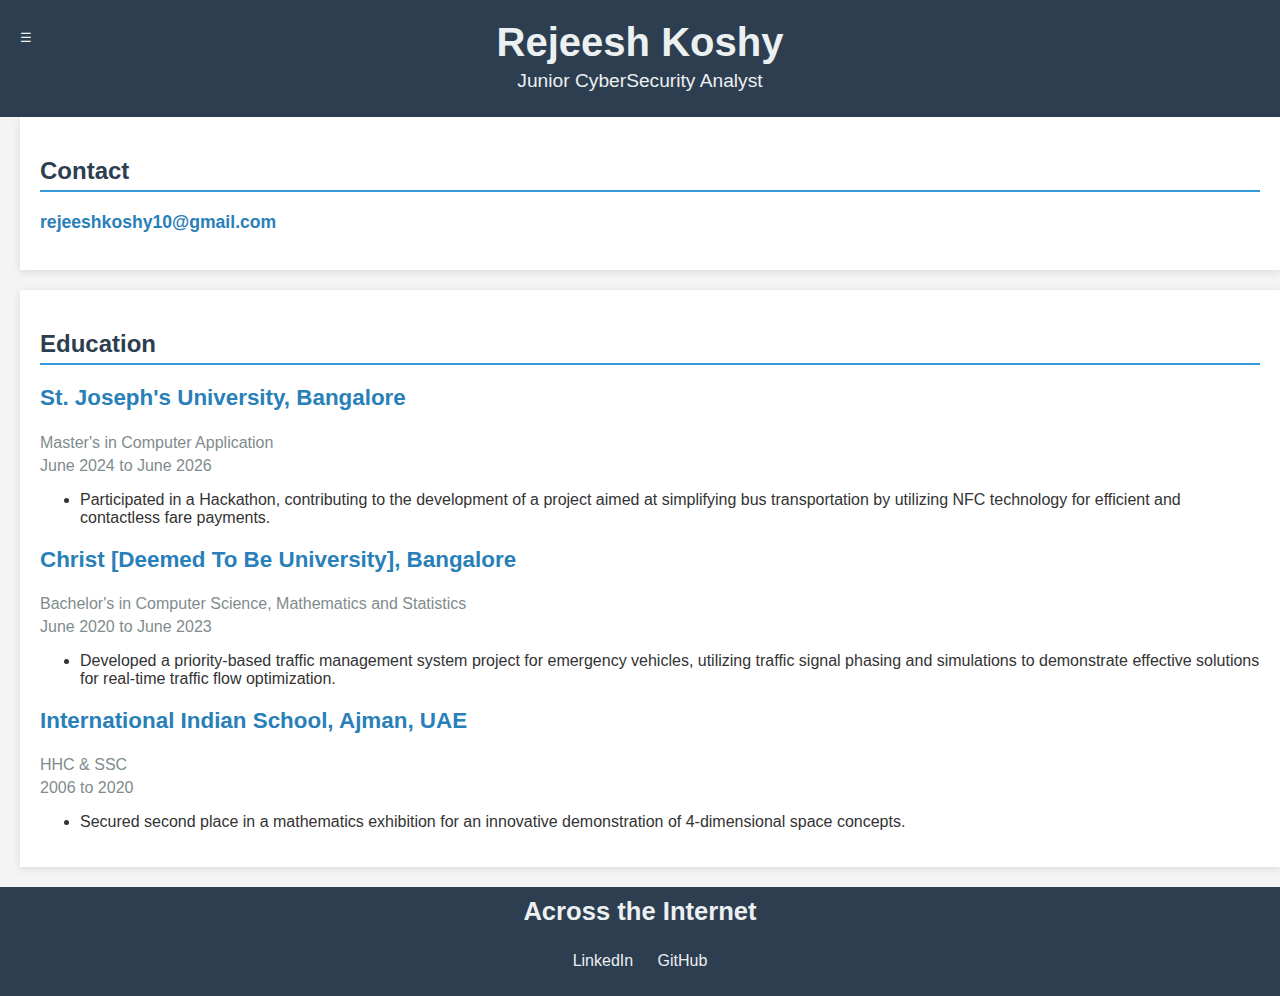
<file: cv.html>
<!DOCTYPE html>
<html lang="en">
<head>
  <meta charset="UTF-8">
  <meta name="viewport" content="width=device-width, initial-scale=1.0">
  <title>Rejeesh Koshy - Junior CyberSecurity Analyst</title>

  <meta name="description" content="A professional CV for a Junior CyberSecurity Analyst">
  <meta name="keywords" content="junior cybersecurity analyst, html, css, javascript, resume">

  <meta property="og:title" content="Rejeesh Koshy - Junior CyberSecurity Analyst">
  <meta property="og:description" content="A professional CV for a Junior CyberSecurity Analyst">
  <meta property="og:image" content="path/to/your/profile.jpg">

  <style>
    body {
      font-family: Arial, sans-serif;
      background-color: #f4f4f4;
      color: #333;
      margin: 0;
      padding: 0;
    }

    header {
      text-align: center;
      padding: 20px;
      background-color: #2C3E50;
      color: #ECF0F1;
    }

    header h1 {
      margin: 0;
      font-size: 2.5em;
      font-weight: bold;
    }

    header p {
      font-size: 1.2em;
      margin: 5px 0;
    }

    /* Toggle button */
    #toggle-btn {
      position: fixed;
      top: 20px;
      left: 10px;
      background-color: #2C3E50;
      color: #ECF0F1;
      border: none;
      padding: 10px;
      cursor: pointer;
      z-index: 1000;
    }

    /* Skills sidebar */
    #skills {
      position: fixed;
      top: 0;
      left: -500px; /* Initially hidden */
      width: 250px;
      background-color: #2C3E50;
      color: white;
      height: 100vh;
      padding: 20px;
      box-shadow: 2px 0 5px rgba(0, 0, 0, 0.1);
      transition: left 0.3s; /* Animation for sliding in/out */
    }

    #skills h2 {
      border-bottom: 2px solid #fff;
      padding-bottom: 5px;
	  color: white;
    }

    #skills ul {
      list-style-type: none;
      padding: 0;
    }

    #skills ul li {
      margin-bottom: 10px;
      font-size: 1.1em;
      color: white;
    }

    /* Main content offset (adjusts when sidebar is visible) */
    section {
      margin-left: 20px;
      padding: 20px;
      background-color: #fff;
      box-shadow: 0 2px 8px rgba(0,0,0,0.1);
      margin-bottom: 20px;
      transition: margin-left 0.3s;
    }

    section h2 {
      border-bottom: 2px solid #3498DB;
      color: #2C3E50;
      padding-bottom: 5px;
    }

    #contact p {
      font-size: 1.1em;
      font-weight: bold;
      color: #2980B9;
    }

    .education-item h3 {
      margin-top: 20px;
      font-size: 1.4em;
      color: #2980B9;
    }

    .education-item p {
      margin: 5px 0;
      color: #7F8C8D;
    }

    footer {
      background-color: #2C3E50;
      color: #ECF0F1;
      text-align: center;
      padding: 10px;
    }

    footer h2 {
      margin: 0;
      font-size: 1.6em;
      padding-bottom: 10px;
    }

    footer ul {
      padding: 0;
    }

    footer ul li {
      display: inline-block;
      margin: 0 10px;
    }

    footer ul li a {
      color: #ECF0F1;
      text-decoration: none;
    }

    footer ul li a:hover {
      text-decoration: underline;
    }
  </style>
</head>
<body>
  <header>
    <h1>Rejeesh Koshy</h1>
    <p>Junior CyberSecurity Analyst</p>
  </header>

  <!-- Toggle button for showing/hiding the sidebar -->
  <button id="toggle-btn">☰</button>

  <!-- Skills section -->
  <section id="skills">
    <h2>Skills</h2>
    <ul>
      <li>Basic Networking Knowledge</li>
      <li>Operating System Knowledge</li>
      <li>Cybersecurity Tools</li>
      <li>Understanding of Security Concepts</li>
      <li>Incident Response Skills</li>
      <li>Problem-Solving and Analytical Thinking</li>
      <li>Scripting/Automation Skills</li>
      <li>Ethical Hacking Basics</li>
      <li>Communication Skills</li>
      <li>Awareness of Cybersecurity Trends</li>
    </ul>
  </section>

  <section id="contact">
    <h2>Contact</h2>
    <p>rejeeshkoshy10@gmail.com</p>
  </section>

  <section id="education">
    <h2>Education</h2>
    <div class="education-item">
      <h3>St. Joseph's University, Bangalore</h3>
      <p>Master's in Computer Application</p>
      <p>June 2024 to June 2026</p>
      <ul>
        <li>Participated in a Hackathon, contributing to the development of a project aimed at simplifying bus transportation by utilizing NFC technology for efficient and contactless fare payments.</li>
      </ul>
      <h3>Christ [Deemed To Be University], Bangalore</h3>
      <p>Bachelor's in Computer Science, Mathematics and Statistics</p>
      <p>June 2020 to June 2023</p>
      <ul>
        <li>Developed a priority-based traffic management system project for emergency vehicles, utilizing traffic signal phasing and simulations to demonstrate effective solutions for real-time traffic flow optimization.</li>
      </ul>
      <h3>International Indian School, Ajman, UAE</h3>
      <p>HHC & SSC</p>
      <p>2006 to 2020</p>
      <ul>
        <li>Secured second place in a mathematics exhibition for an innovative demonstration of 4-dimensional space concepts.</li>
      </ul>
    </div>
  </section>

  <footer>
    <h2>Across the Internet</h2>
    <ul>
      <li><a href="https://www.linkedin.com/in/rejeesh-koshy-55b76212a/">LinkedIn</a></li>
      <li><a href="https://github.com/RejeeshKoshy">GitHub</a></li>
    </ul>
  </footer>

  <script>
    // JavaScript to toggle the sidebar
    const toggleBtn = document.getElementById('toggle-btn');
    const skillsSection = document.getElementById('skills');
    const mainContent = document.querySelector('section');

    toggleBtn.addEventListener('click', function() {
      if (skillsSection.style.left === '0px') {
        skillsSection.style.left = '-300px'; // Slide out
        mainContent.style.marginLeft = '20px'; // Adjust content when sidebar is hidden
      } else {
        skillsSection.style.left = '0'; // Slide in
        mainContent.style.marginLeft = '270px'; // Adjust content when sidebar is visible
      }
    });
  </script>
</body>
</html>
</file>
